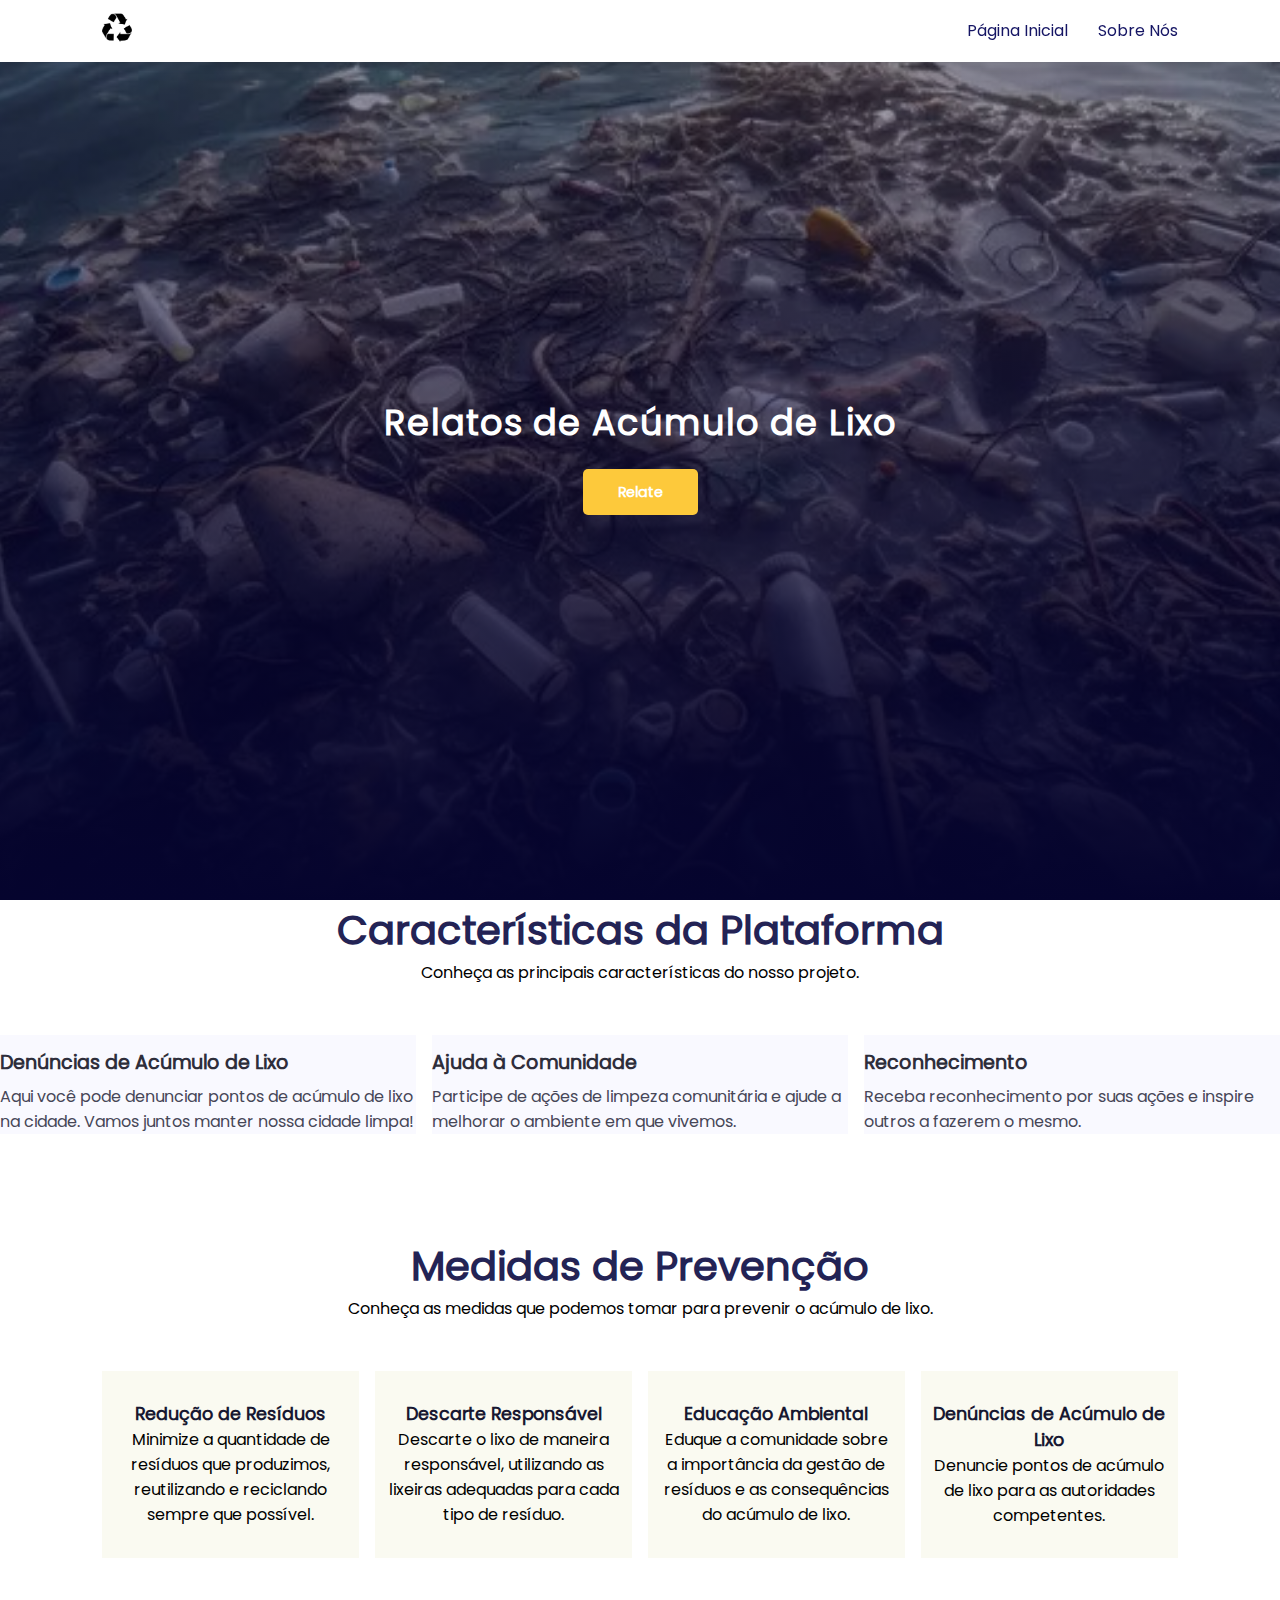
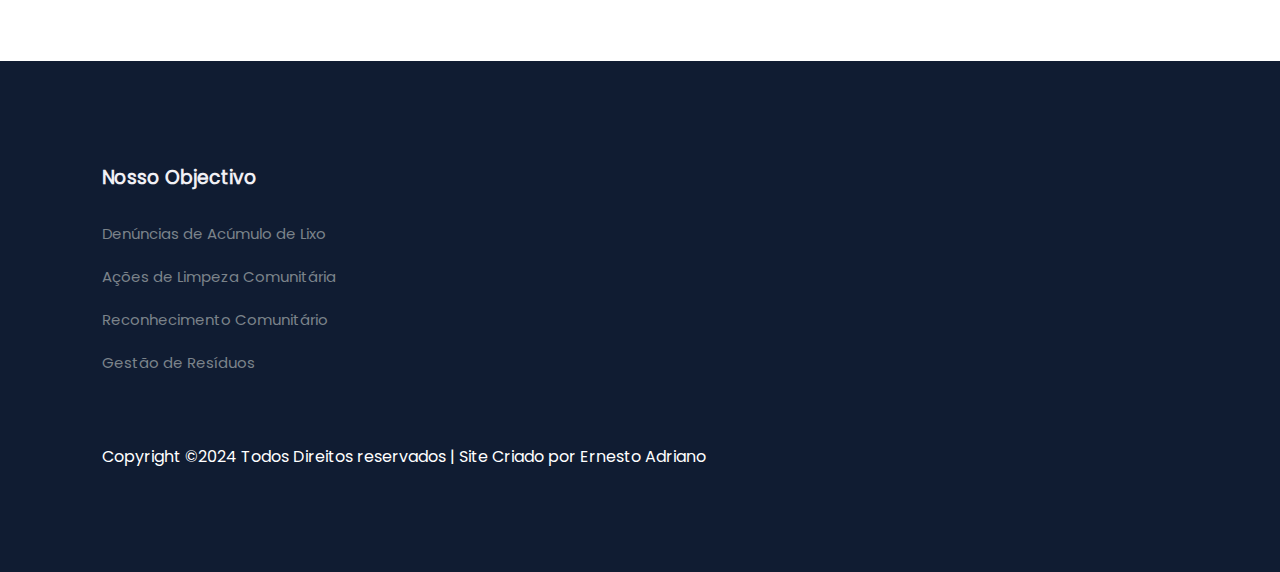
<file: index.html>
<!DOCTYPE html>
<html lang="pt-br">

<head>
    <meta charset="UTF-8">
    <meta name="viewport" content="width=device-width, initial-scale=1.0">
    <title>Denúncias de Acumúlo Pontos de Lixo</title>
    <link rel="stylesheet" href="estilo/style.css">
    <link rel="shortcut icon" href="imagens/logo_1.jpg" type="image/x-icon">
</head>

<body>
    <nav>
        <a href="#"><img src="imagens/logo_2.jpg" alt="Logo"></a>
        <div class="navigation">
            <ul id="menu-ul">
                <span id="menu-close" onclick="fecha()">x</span>
                <li><a href="#">Página Inicial</a></li>
                <li><a href="about.html">Sobre Nós</a></li>
            </ul>
            <span id="menu-btn" onclick="abre()">Opções</span>
        </div>
    </nav>

    <section id="home">
        <h2>Relatos de Acúmulo de Lixo</h2>
        <div class="btn">
            <a href="login.html" class="yellow">Relate</a>
        </div>
    </section>

    <section id="features">
        <h1>Características da Plataforma</h1>
        <p>Conheça as principais características do nosso projeto.</p>
        <div class="fea-base">
            <div class="fea-box">
                <i class="fas fa-recycle"></i>
                <h3>Denúncias de Acúmulo de Lixo</h3>
                <p>Aqui você pode denunciar pontos de acúmulo de lixo na cidade. Vamos juntos manter nossa cidade limpa!
                </p>
            </div>
            <div class="fea-box">
                <i class="fas fa-hands-helping"></i>
                <h3>Ajuda à Comunidade</h3>
                <p>Participe de ações de limpeza comunitária e ajude a melhorar o ambiente em que vivemos.</p>
            </div>
            <div class="fea-box">
                <i class="fas fa-award"></i>
                <h3>Reconhecimento</h3>
                <p>Receba reconhecimento por suas ações e inspire outros a fazerem o mesmo.</p>
            </div>
        </div>
    </section>

    <section id="experts">
        <h1>Medidas de Prevenção</h1>
        <p>Conheça as medidas que podemos tomar para prevenir o acúmulo de lixo.</p>
        <div class="expert-box">
            <div class="profile">
                <h6>Redução de Resíduos</h6>
                <p>Minimize a quantidade de resíduos que produzimos, reutilizando e reciclando sempre que possível.</p>
            </div>
            <div class="profile">
                <h6>Descarte Responsável</h6>
                <p>Descarte o lixo de maneira responsável, utilizando as lixeiras adequadas para cada tipo de resíduo.
                </p>
            </div>
            <div class="profile">
                <h6>Educação Ambiental</h6>
                <p>Eduque a comunidade sobre a importância da gestão de resíduos e as consequências do acúmulo de lixo.
                </p>
            </div>
            <div class="profile">
                <h6>Denúncias de Acúmulo de Lixo</h6>
                <p>Denuncie pontos de acúmulo de lixo para as autoridades competentes.</p>
            </div>
        </div>
    </section>
    <footer>
        <div class="footer-col">
            <h3>Nosso Objectivo</h3>
            <li>Denúncias de Acúmulo de Lixo</li>
            <li>Ações de Limpeza Comunitária</li>
            <li>Reconhecimento Comunitário</li>
            <li>Gestão de Resíduos</li>
        </div>

        <div class="copyright">
            <p>Copyright ©2024 Todos Direitos reservados | Site Criado por Ernesto Adriano</p>
        </div>
    </footer>

</body>

</html>
</file>
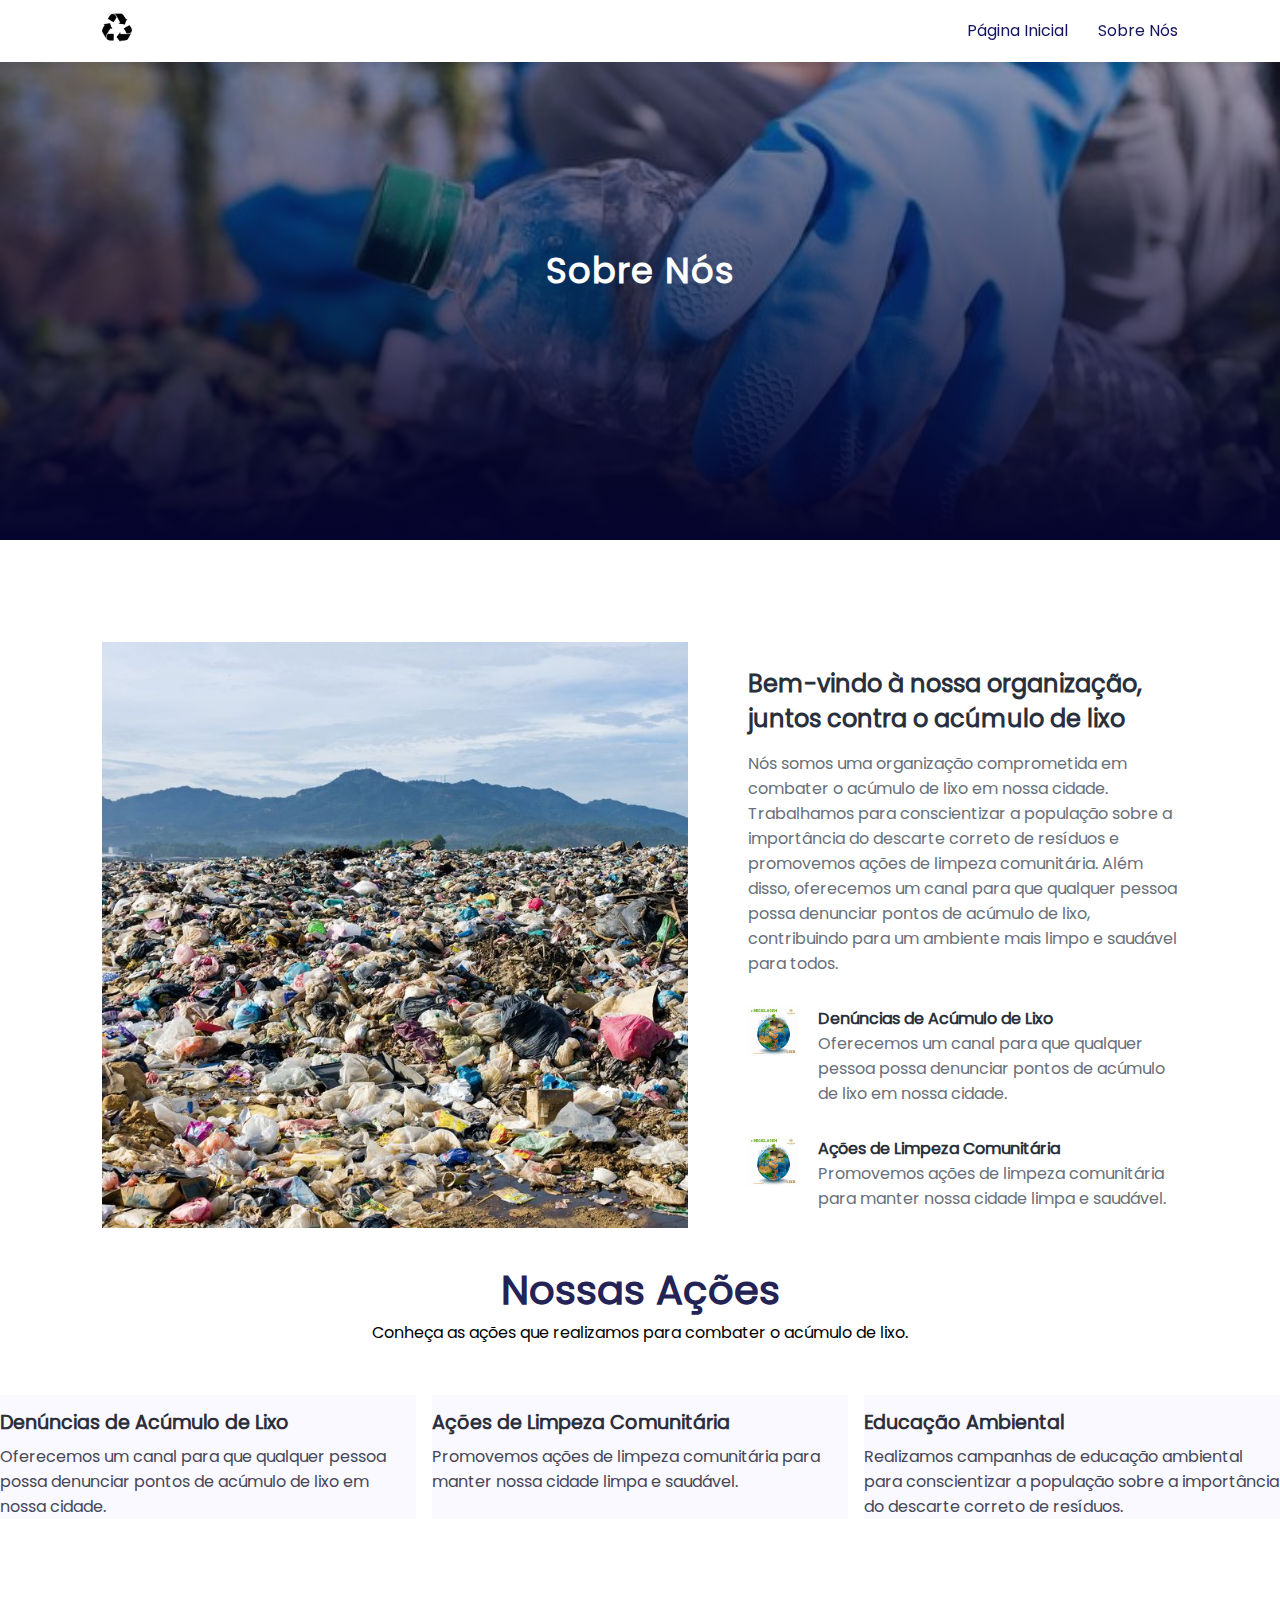
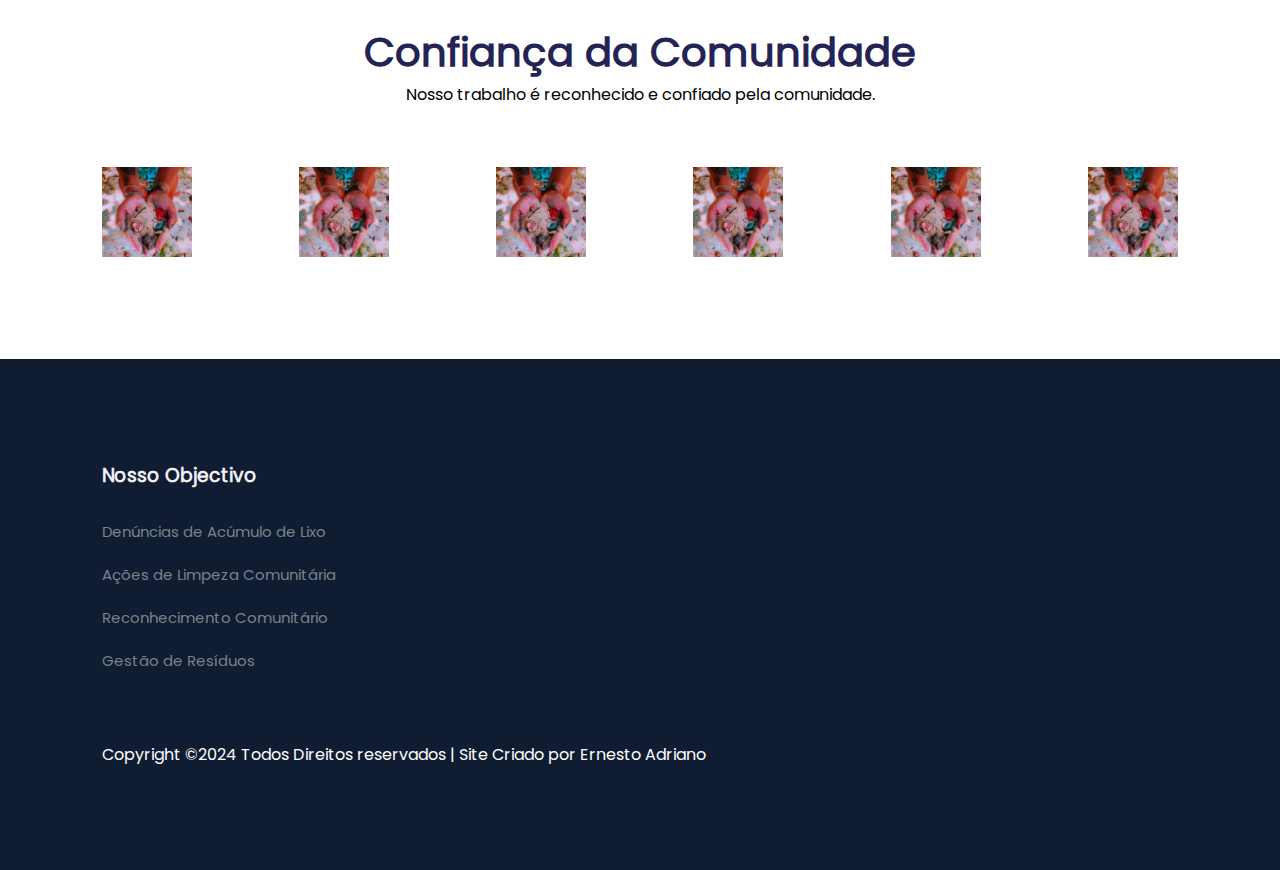
<file: about.html>
<!DOCTYPE html>
<html lang="en">

<head>
    <meta charset="UTF-8">
    <meta name="viewport" content="width=device-width, initial-scale=1.0">
    <link rel="stylesheet" href="estilo/style.css">
    <link rel="shortcut icon" href="imagens/logo_1.jpg" type="image/x-icon">
    <title>Sobre Nós</title>
</head>

<body>

    <nav>
        <a href="#"><img src="imagens/logo_2.jpg" alt="Logo"></a>
        <div class="navigation">
            <ul id="menu-ul">
                <span id="menu-close" onclick="fecha()">x</span>
                <li><a href="index.html">Página Inicial</a></li>
                <li><a href="#">Sobre Nós</a></li>
            </ul>
            <span id="menu-btn" onclick="abre()">Opções</span>
        </div>
    </nav>

    <section id="about-home">
        <h2>Sobre Nós</h2>
    </section>
    
    <section id="about-container">
        <div class="about-img">
            <img src="imagens/lixeira_1.jpg" alt="">
        </div>
        <div class="about-text">
            <h2>Bem-vindo à nossa organização, juntos contra o acúmulo de lixo</h2>
            <p>Nós somos uma organização comprometida em combater o acúmulo de lixo em nossa cidade. Trabalhamos para conscientizar a população sobre a importância do descarte correto de resíduos e promovemos ações de limpeza comunitária. Além disso, oferecemos um canal para que qualquer pessoa possa denunciar pontos de acúmulo de lixo, contribuindo para um ambiente mais limpo e saudável para todos.</p>
            <div class="about-fe">
                <img src="imagens/big.jpg" alt="">
                <div class="fe-text">
                    <h5>Denúncias de Acúmulo de Lixo</h5>
                    <p>Oferecemos um canal para que qualquer pessoa possa denunciar pontos de acúmulo de lixo em nossa cidade.</p>
                </div>
            </div>
            <div class="about-fe">
                <img src="imagens/big.jpg" alt="">
                <div class="fe-text">
                    <h5>Ações de Limpeza Comunitária</h5>
                    <p>Promovemos ações de limpeza comunitária para manter nossa cidade limpa e saudável.</p>
                </div>
            </div>
        </div>
    </section>
    

    <section id="features">
        <h1>Nossas Ações</h1>
        <p>Conheça as ações que realizamos para combater o acúmulo de lixo.</p>
        <div class="fea-base">
            <div class="fea-box">
                <i class="fas fa-recycle"></i>
                <h3>Denúncias de Acúmulo de Lixo</h3>
                <p>Oferecemos um canal para que qualquer pessoa possa denunciar pontos de acúmulo de lixo em nossa cidade.</p>
            </div>
            <div class="fea-box">
                <i class="fas fa-hands-helping"></i>
                <h3>Ações de Limpeza Comunitária</h3>
                <p>Promovemos ações de limpeza comunitária para manter nossa cidade limpa e saudável.</p>
            </div>
            <div class="fea-box">
                <i class="fas fa-leaf"></i>
                <h3>Educação Ambiental</h3>
                <p>Realizamos campanhas de educação ambiental para conscientizar a população sobre a importância do descarte correto de resíduos.</p>
            </div>
        </div>
    </section>
    
    <section id="trust">
        <h1>Confiança da Comunidade</h1>
        <p>Nosso trabalho é reconhecido e confiado pela comunidade.</p>
        <div class="trust-img">
            <img src="imagens/maos.jpg" alt="">
            <img src="imagens/maos.jpg" alt="">
            <img src="imagens/maos.jpg" alt="">
            <img src="imagens/maos.jpg" alt="">
            <img src="imagens/maos.jpg" alt="">
            <img src="imagens/maos.jpg" alt="">
        </div>
    </section>
    

    <footer>
        
        <div class="footer-col">
            <h3>Nosso Objectivo</h3>
            <li>Denúncias de Acúmulo de Lixo</li>
            <li>Ações de Limpeza Comunitária</li>
            <li>Reconhecimento Comunitário</li>
            <li>Gestão de Resíduos</li>
        </div>
        

        <div class="copyright">
            <p>Copyright ©2024 Todos Direitos reservados | Site Criado por Ernesto Adriano</p>
        </div>
    </footer>

    <script>

    </script>
</body>

</html>
</file>
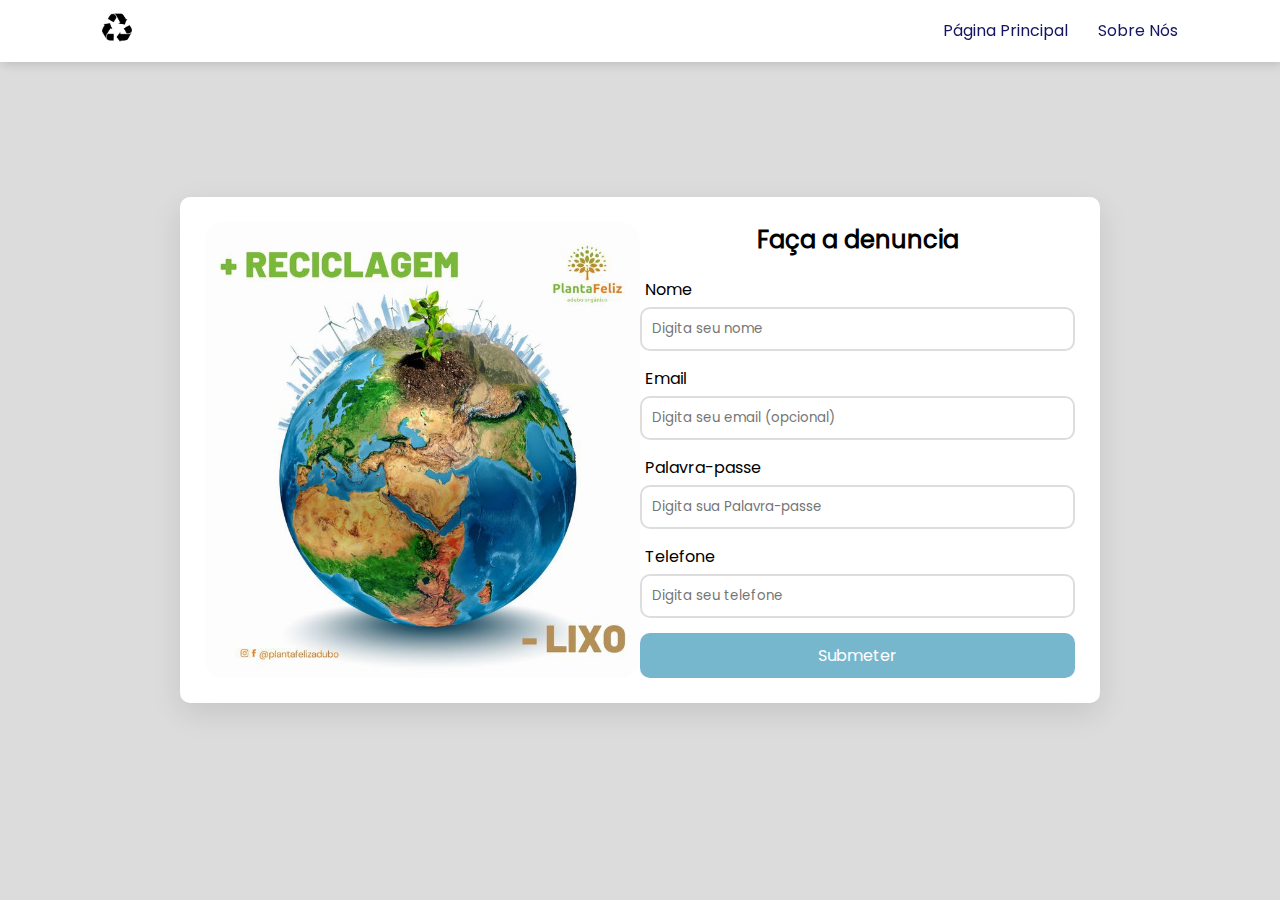
<file: inscrever.html>
<!DOCTYPE html>
<html lang="pt-br">

<head>
    <meta charset="UTF-8">
    <meta name="viewport" content="width=device-width, initial-scale=1.0">
    <link rel="stylesheet" href="estilo/style_2.css">
    <link rel="shortcut icon" href="imagens/logo_1.jpg" type="image/x-icon">
    <title>Inscrição</title>
</head>

<body>

    <nav>
        <a href="#"><img src="imagens/logo_2.jpg" alt="Logo"></a>
        <div class="navigation">
            <ul id="menu-ul">
                <li><a href="index.html">Página Principal</a></li>
                <li><a href="about.html">Sobre Nós</a></li>
            </ul>
        </div>
    </nav>

    <div class="container">
        <img src="imagens/big.jpg">
        <form action="login.html" id="mainForm" method="post" novalidate>
            <h2>Faça a denuncia</h2>
            <div class="form-control">
                <label for="name">Nome</label>
                <input type="text" name="name" id="name" placeholder="Digita seu nome" autocomplete="off">
                <i class="icon"></i>
            </div>


            <div class="form-control">
                <label for="email">Email</label>
                <input type="text" name="email" id="email" placeholder="Digita seu email (opcional)" autocomplete="off" value="">
                <i class="icon"></i>
            </div>

            <div class="form-control">
                <label for="password">Palavra-passe</label>
                <input type="password" name="senha" id="password" placeholder="Digita sua Palavra-passe" autocomplete="off">
                <i class="icon"></i>
            </div>

            <div class="form-control">
                <label for="phone">Telefone</label>
                <input type="tel" name="phone" id="phone" placeholder="Digita seu telefone" autocomplete="off">
                <i class="icon"></i>
            </div>            
            <button type="submit">Submeter</button>
        </form>
    </div>
</body>

</html>
</file>
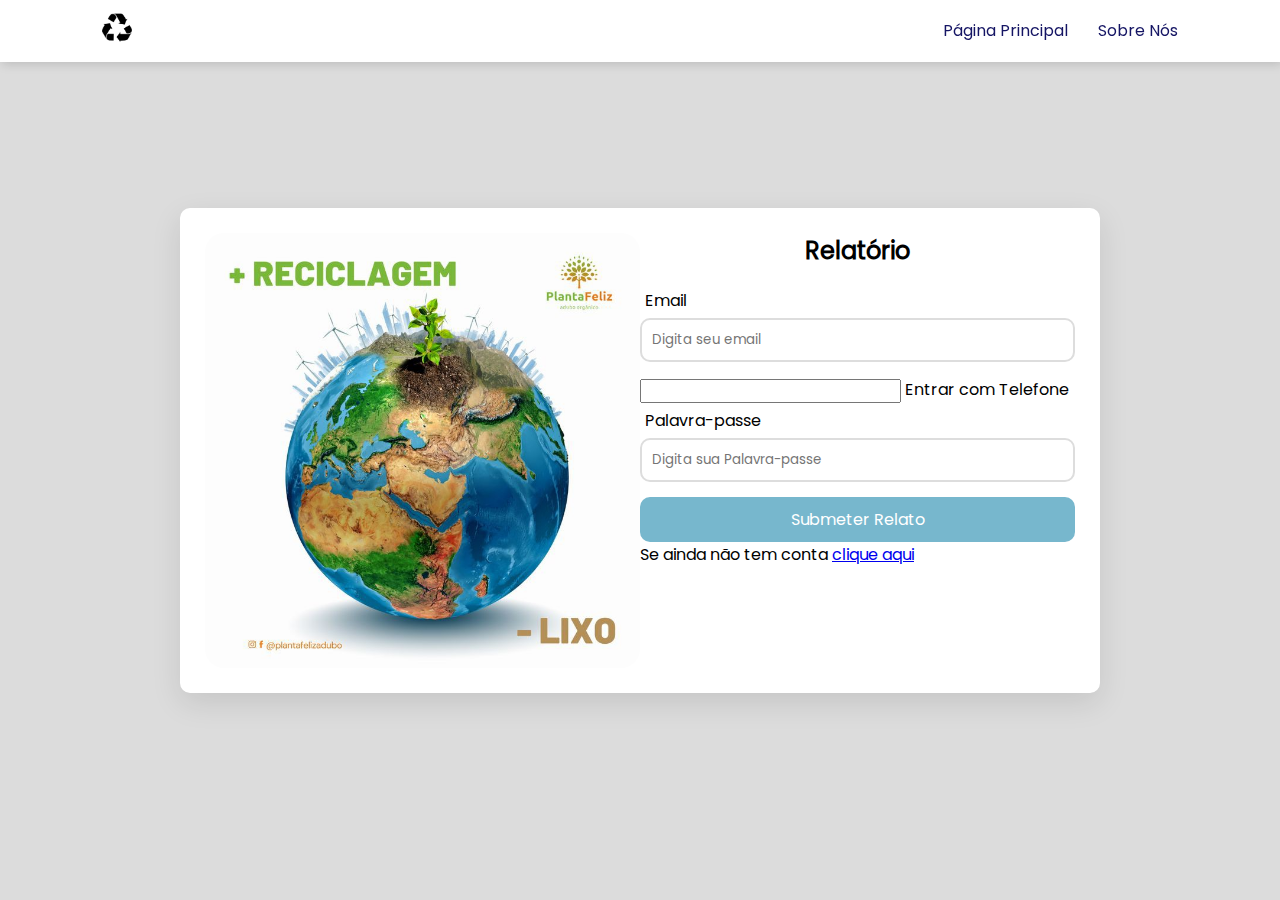
<file: login.html>
<!DOCTYPE html>
<html lang="pt-br">

<head>
    <meta charset="UTF-8">
    <meta name="viewport" content="width=device-width, initial-scale=1.0">
    <link rel="stylesheet" href="estilo/style_2.css">
    <link rel="shortcut icon" href="imagens/logo_1.jpg" type="image/x-icon">
    <title>Inscrição e denuncia</title>
</head>

<body>

    <nav>
        <a href="#"><img src="imagens/logo_2.jpg" alt="Logo"></a>
        <div class="navigation">
            <ul id="menu-ul">
                <li><a href="index.html">Página Principal</a></li>
                <li><a href="about.html">Sobre Nós</a></li>
            </ul>
        </div>
    </nav>

    <div class="container">
        <img src="imagens/big.jpg">
        <form action="fazerLogin.php" id="mainForm" method="post" novalidate>
            <h2>Relatório</h2>
            <div class="form-control" id="emailDiv">
                <label for="email">Email</label>
                <input type="text" name="email" id="email" placeholder="Digita seu email " autocomplete="off" value="">
                <i class="icon"></i>
            </div>

            <div class="form-control" style="display: none;" id="phoneDiv">
                <label for="phone">Telefone</label>
                <input type="tel" name="phone" id="phone" placeholder="Digita seu telefone" autocomplete="off" value="">
                <i class="icon"></i>
            </div>
            <input type=" checkbox" id="entrarEmail"> <label for="entrarEmail">Entrar com Telefone</label>
            <div class="form-control">
                <label for="password">Palavra-passe</label>
                <input type="password" name="senha" id="password" placeholder="Digita sua Palavra-passe"
                    autocomplete="off">
                <i class="icon"></i>
            </div>
            <button type="submit">Submeter Relato</button><br>
            <p>Se ainda não tem conta <a href="inscrever.html">clique aqui</a></p>
        </form>
    </div>

    <script>
        document.getElementById('entrarEmail').addEventListener('change', function() {
            if (this.checked) {
                document.getElementById('emailDiv').style.display = 'none';
                document.getElementById('phoneDiv').style.display = 'block';
            } else {
                document.getElementById('emailDiv').style.display = 'block';
                document.getElementById('phoneDiv').style.display = 'none';
            }
        });
        </script>
</body>

</html>
</file>
<file: estilo/style.css>
@charset "UTF-8";


@font-face {
    font-family: 'Letra';
    src: url('../Poppins-Regular.ttf') format('truetype'), url('../Poppins-ExtraBold.ttf') format('truetype');
}

* {
    margin: 0;
    padding: 0;
    box-sizing: border-box;
}


body {
    font-family: 'Letra';
}

h1 {
    font-size: 2.5rem;
    font-weight: 700;
    color: #232355;
}

span {
    font-size: .9rem;
    color: #757373;
}

h6 {
    font-size: 1.1rem;
    color: #181831;
}

nav {
    position: fixed;
    width: 100%;
    background-color: #fff;
    display: flex;
    flex-direction: row;
    justify-content: space-between;
    align-items: center;
    padding: 1vw 8vw;
    box-shadow: 2px 2px 10px rgba(0, 0, 0, 0.15);
    z-index: 999;
}

nav img {
    width: 30px;
    cursor: pointer;
}

nav .navigation {
    display: flex;
}

#menu-btn {
    width: 30px;
    height: 30px;
    display: none;
}

#menu-close {
    display: none;
}

nav .navigation ul {
    display: flex;
    justify-content: flex-end;
    align-items: center;
}

nav .navigation ul li {
    list-style: none;
    margin-left: 30px;
}

nav .navigation ul li a {
    text-decoration: none;
    color: rgb(21, 21, 100);
    font-size: 16px;
    font-style: 500;
    transition: .3s ease;
}

nav .navigation ul li a.active,
nav .navigation ul li a:hover {
    color: #FDC93B;
}

#home {
    background-image: linear-gradient(rgb(9, 5, 54, 0.3), rgb(5, 4, 46, 9.7)), url(../imagens/lixo____.jpg);
    width: 100%;
    height: 100vh;
    background-size: cover;
    background-position: center;
    display: flex;
    flex-direction: column;
    justify-content: center;
    align-items: center;
    text-align: center;
}

#home h2 {
    color: #fff;
    font-size: 2.2rem;
    letter-spacing: 1px;
}

#home p {
    width: 50%;
    color: #fff;
    font-size: 0.9rem;
    letter-spacing: 1px;
    line-height: 25px;
}

#home .btn {
    margin-top: 30px;
}

#home a {
    text-decoration: none;
    font-size: 0.9rem;
    padding: 13px 35px;
    background-color: #fff;
    font-weight: 600;
    border-radius: 5px;
}

#home a.blue {
    color: #fff;
    background: #151564;
    transition: .3s ease;
}

#home a.yellow {
    color: #fff;
    background: #FDC93B;
    transition: .3s ease;
}

#home a.blue:hover {
    color: #151564;
    background: #fff;
}

#home a.yellow:hover {
    color: #151564;
    background: #fff;
}

#features {
    padding: 5vw 8vw 0 8;
    text-align: center;
}

#features .fea-base {
    display: grid;
    grid-template-columns: repeat(auto-fit, minmax(320px, 1fr));
    grid-gap: 1rem;
    margin-top: 50px;
}

#features .fea-box {
    background: #F9F9FF;
    text-align: start;
}

#features .fea-box i {
    font-size: 2.3rem;
    color: #2e2e3b;
}

#features .fea-box h3 {
    font-size: 1.2rem;
    font-weight: 600;
    color: #2e2e3b;
    padding: 13px 0 7px 0;
}

#features .fea-box p {
    font-size: 1rem;
    font-weight: 400;
    color: rgb(70, 70, 87);
}

#course {
    padding: 8vw 8vw 8vw 8vw;
    text-align: center;
}

#course .course-box {
    display: grid;
    grid-template-columns: repeat(auto-fit, minmax(320px, 1fr));
    grid-gap: 1rem;
    margin-top: 50px;
}

#course .courses {
    text-align: start;
    background: #F9F9FF;
    height: 100%;
    position: relative;
}

#course .courses img {
    width: 100%;
    height: 60%;
    background-size: cover;
    background-position: center;
}

#course .courses .details {
    -webkit-padding-start: 15px 15px 0 15px;
}

#course .courses .details i {
    color: #FDC93B;
    font-size: .9rem;
}

#course .courses .cost {
    background-color: rgb(74, 74, 136);
    color: #fff;
    line-height: 70px;
    width: 70px;
    height: 70px;
    text-align: center;
    border-radius: 50%;
    position: absolute;
    right: 15px;
    bottom: 100px;
}

#registration {
    padding: 6vw 8vw 6vw 8vw;
    background-image: linear-gradient(rgb(99, 112, 168, 0.5), rgb(81, 91, 233, 0.5)), url(imagens/CapaV1.jpg);
    width: 100%;
    height: 100%;
    background-size: cover;
    background-position: center;
    display: flex;
    justify-content: space-between;
    align-items: center;
}

#registration .reminder {
    color: #fff;
}

#registration .reminder h1 {
    color: #fff;
}

#registration .reminder .time {
    display: flex;
    margin-top: 40px;
}

#registration .reminder .time .date {
    text-align: center;
    padding: 13px 33px;
    background: rgba(255, 255, 255, 0.25);
    backdrop-filter: blur(4px);
    box-shadow: 0 8px 32px 0 rgba(31, 38, 135, 0.37);
    border-radius: 5px;
    margin: 0 5px 10px 5px;
    border: 1px solid rgba(255, 255, 255, 0.18);
    font-size: 1.1rem;
    font-weight: 600;
}

#registration .form {
    background-color: #fff;
    border-radius: 8px;
    display: flex;
    flex-direction: column;
    padding: 40px;
    box-shadow: 0 8px 32px 0 rgba(31, 38, 135, 0.37);
}


#registration .form input {
    margin: 15px 0;
    padding: 15px 10px;
    border: 1px solid rgb(84, 40, 241);
    outline: none;
}

#registration .form input::placeholder {
    color: #413c3c;
    font-weight: 500;
    font-size: 0.9rem;
}

#registration .form .btn {
    margin-top: 20px;
}

#registration .form a.yellow {
    text-decoration: none;
    font-size: 0.9rem;
    padding: 13px 35px;
    background-color: #fff;
    font-weight: 600;
    border-radius: 5px;
    color: #fff;
    background: #FDC93B;
    transition: 0.3s ease;
}

#registration .form a.yellow:hover {
    color: rgb(21, 21, 100);
    background: #fff;
}

#experts {
    padding: 8vw 8vw 8vw 8vw;
    text-align: center;
}

#experts .expert-box {
    display: grid;
    grid-template-columns: repeat(auto-fit, minmax(150px, 1fr));
    grid-gap: 1rem;
    margin-top: 50px;
}

#experts .expert-box .profile {
    background: #fafaf1;
    padding: 30px 10px;
}

#experts .expert-box .profile img {
    width: 100px;
    border-radius: 50%
}

footer {
    padding: 8vw;
    background-color: #101C32;
    display: flex;
    justify-content: space-between;
    align-items: flex-start;
    flex-wrap: wrap;
}

footer .footer-col {
    padding-bottom: 40px;
}

footer h3 {
    color: rgb(241, 240, 245);
    font-weight: 600;
    padding-bottom: 20px;
}

footer li {
    list-style: none;
    color: #7b838a;
    padding: 10px 0;
    font-size: 15px;
    cursor: pointer;
    transition: .3s ease;
}

footer li:hover {
    color: rgb(241, 240, 245);
}

footer p {
    color: #7b838a;
}

footer .subscribe {
    margin-top: 20px;
}

footer input {
    width: 220px;
    padding: 15px 12px;
    background: #334F6C;
    border: none;
    outline: none;
    color: #fff;
}

footer .subscribe a {
    text-decoration: none;
    font-size: 0.9rem;
    padding: 12px 15px;
    background-color: #fff;
    font-weight: 600;
    border-radius: 5px;
}

footer .subscribe a.yellow {
    color: #2c2c2c;
    background: #FDC93B;
    transition: .3s ease;
}


footer .subscribe a.yellow:hover {
    color: #151564;
    background: #fff;
}

footer .copyright {
    margin-top: 20px;
    display: flex;
    justify-content: space-between;
    align-items: center;
    width: 100%;
    flex-wrap: wrap;
}

footer .copyright p {
    color: #fff;
}

#about-home {
    background-image: linear-gradient(rgb(9, 5, 54, 0.3), rgb(5, 4, 46, 9.7)), url("../imagens/capa_2.jpg");
    width: 100%;
    height: 60vh;
    background-size: cover;
    background-position: center;
    display: flex;
    flex-direction: column;
    justify-content: center;
    align-items: center;
    text-align: center;
}

#about-home h2 {
    color: #fff;
    font-size: 2.2rem;
    letter-spacing: 1px;
}

#about-container {
    display: flex;
    align-items: center;
    padding: 8vw 8vw 2vw 8vw;
}

#about-container .about-img {
    width: 60%;
}

#about-container .about-img img {
    width: 100%;
    padding-right: 60px;
}

#about-container .about-text {
    width: 40%;
}

#about-container .about-text h2 {
    color: #29303B;
    padding-bottom: 15px;
}

#about-container .about-text p {
    color: #686F7A;
    font-weight: 300;
}

#about-container .about-text .about-fe {
    display: flex;
    justify-content: space-between;
    align-items: flex-start;
    margin-top: 30px;
}

#about-container .about-text .about-fe img {
    width: 50px;
    background-size: cover;
    background-position: center;
    margin-right: 20px;
}

#about-container .about-text .about-fe .fe-text {
    width: 90%;
}

#about-container .about-text .about-fe .fe-text h5 {
    font-size: 16px;
    color: #29303B;

}

#trust {
    text-align: center;
    padding: 8vw;
}

#trust .trust-img {
    margin-top: 60px;
    display: flex;
    justify-content: space-between;
    align-items: center;
}

#trust .trust-img img {
    width: 90px;
    height: auto;
}

@media (max-width: 768px) {
    nav {
        padding: 15px 20px;
    }

    nav img {
        width: 20px;
    }

    #menu-btn {
        display: initial;
        cursor: pointer;
    }

    #menu-close {
        display: initial;
        font-size: 1.6rem;
        font-weight: bolder;
        color: #fff;
        padding: 30px 0 20px 20px;
        cursor: pointer;
    }

    nav .navigation ul {
        position: absolute;
        top: 0;
        right: -220px;
        width: 220px;
        height: 100vh;
        background: rgb(17, 20, 104, 0.45);
        backdrop-filter: blur(4.5px);
        border: 1px solid rgb(255, 255, 255, 0.18);
        display: flex;
        flex-direction: column;
        justify-content: flex-start;
        align-items: flex-start;
        transition: .3s ease;
    }

    nav .navigation ul.active {
        right: 0;
    }

    nav .navigation ul li {
        padding: 20px 0 20px 40px;
        margin: 0;
    }

    nav .navigation ul li a {
        color: #fff;
    }

    #home {
        padding-top: 40px;
    }

    #home p {
        width: 90%;
    }

    #features {
        padding: 8vw 4vw 0 4vw;
    }

    #course {
        padding: 8vw 4vw 0 4vw;
    }

    #registration {
        margin: 8vw;
        padding: 6vw 4vw 6vw 4vw;
    }

    #registration .reminder .time {
        display: flex;
        flex-wrap: wrap;
        margin-top: 40px;
    }

    #experts {
        padding: 8vw 8vw 4vw 8vw;
        text-align: center;
    }

    /* About */
    #about-container {
        display: flex;
        align-items: center;
        padding: 8vw 8vw 2vw 8vw;
    }

    #about-container .about-img {
        padding-right: 30px;
    }

    #trust .trust-img img {
        width: 50px;
        height: auto;
    }
}

@media (max-width:475px) {
    #registration {
        display: flex;
        flex-direction: column;
        justify-content: center;
        align-items: center;
        text-align: center;
    }

    #registration .reminder .time {
        display: flex;
        flex-wrap: wrap;
        justify-content: center;
        align-items: center;
        margin-top: 20px;
        margin-bottom: 20px;
    }

    /* About */

    #about-container {
        flex-direction: column-reverse;
    }

    #about-container .about-img {
        width: 100%;
        padding-right: 0px;
    }

    #about-container .about-text {
        width: 100%;
    }

    #trust .trust-img {
        margin-top: 40px;
        display: flex;
        justify-content: center;
        align-items: center;
        flex-wrap: wrap;
    }

    #trust .trust-img img {
        width: 60px;
        margin: 10px 15px;
        height: auto;
    }
}
</file>
<file: estilo/style_2.css>
@charset "UTF-8";


@font-face {
    font-family: 'Letra';
    src: url('../Poppins-Regular.ttf') format('truetype'), url('../Poppins-ExtraBold.ttf') format('truetype');
}

* {
    margin: 0;
    padding: 0;
    box-sizing: border-box;
    font-family: 'Letra' ,sans-serif;
}

body {
    background-color: #dcdcdc;
    display: flex;
    align-items: center;
    justify-content: center;
    height: 100vh;
    padding: 0 20px;
}

nav {
    position: fixed;
    top: 0;
    width: 100%;
    background-color: #fff;
    display: flex;
    flex-direction: row;
    justify-content: space-between;
    align-items: center;
    padding: 1vw 8vw;
    box-shadow: 2px 2px 10px rgba(0, 0, 0, 0.15);
    z-index: 999;
}


nav img {
    width: 30px;
    cursor: pointer;
}

nav .navigation {
    display: flex;
}

nav .navigation ul {
    display: flex;
    justify-content: flex-end;
    align-items: center;
}

nav .navigation ul li {
    list-style: none;
    margin-left: 30px;
}

nav .navigation ul li a {
    text-decoration: none;
    color: rgb(21, 21, 100);
    font-size: 16px;
    font-style: 500;
    transition: .3s ease;
}


nav .navigation ul li a:hover {
    color: #FDC93B;
}

.container {
    display: flex;
    background-color: #fff;
    width: 100%;
    max-width: 920px;
    padding: 25px;
    border-radius: 10px;
    box-shadow: 0 10px 30px rgba(0, 0, 0, 0.1);
}

.container img {
    width: 50%;
    border-radius: 20px;
    object-fit: cover;
}

.container form {
    width: 50%;
}

form h2 {
    text-align: center;
    margin-bottom: 20px;
}

.form-control {
    position: relative;
    margin-bottom: 15px;
}

.form-control label {
    display: block;
    margin: 5px;
}

.form-control input,
.form-control textarea {
    width: 100%;
    padding: 10px;
    padding-right: 40px;
    border: 2px solid #ddd;
    border-radius: 10px;
    outline: none;
}

button {
    width: 100%;
    border: none;
    padding: 10px;
    background-color: #77b7cd;
    color: #fff;
    border-radius: 10px;
    cursor: pointer;
    font-size: 16px;
    transition: all .3s ease;
}

button:hover {
    background-color: #295580;
}

.form-control .icon {
    position: absolute;
    right: 10px;
    top: 71%;
    transform: translate(-50%);
    font-size: 20px;
    color: transparent;
    pointer-events: none;
}

.form-control.success input,
.form-control.success textarea {
    border-color: #2ecc71;
}

.form-control.success .icon {
    color: #2ecc71;
}

.form-control.error input,
.form-control.error textarea {
    border-color: #e74c3c;
}

.form-control.error .icon,
.form-control.error input::placeholder,
.form-control.error textarea::placeholder {
    color: #e74c3c;
}

.modal {
    display: none;
    position: fixed;
    z-index: 2;
    left: 0;
    top: 0;
    width: 100%;
    height: 100%;
    overflow: auto;
    background-color: rgba(0, 0, 0, 0.4);
}

.modal-content {
    background-color: #fefefe;
    margin: 15% auto;
    padding: 20px;
    width: 80%;
    border: 1pxx solid #888;
    max-width: 500px;
    border-radius: 10px;
    text-align: center;
}

.close-button {
    color: #aaa;
    float: right;
    font-size: 28px;
    font-weight: bold;
    transform: all 0.3s ease;
}

.close-button:hover,
.close-button:focus {
    color: #000;
    text-decoration: none;
    cursor: pointer;
}

@media screen and (max-width: 920px) {


    .container img {
        display: none;
    }

    .container form {
        width: 100%;
    }
}
</file>
